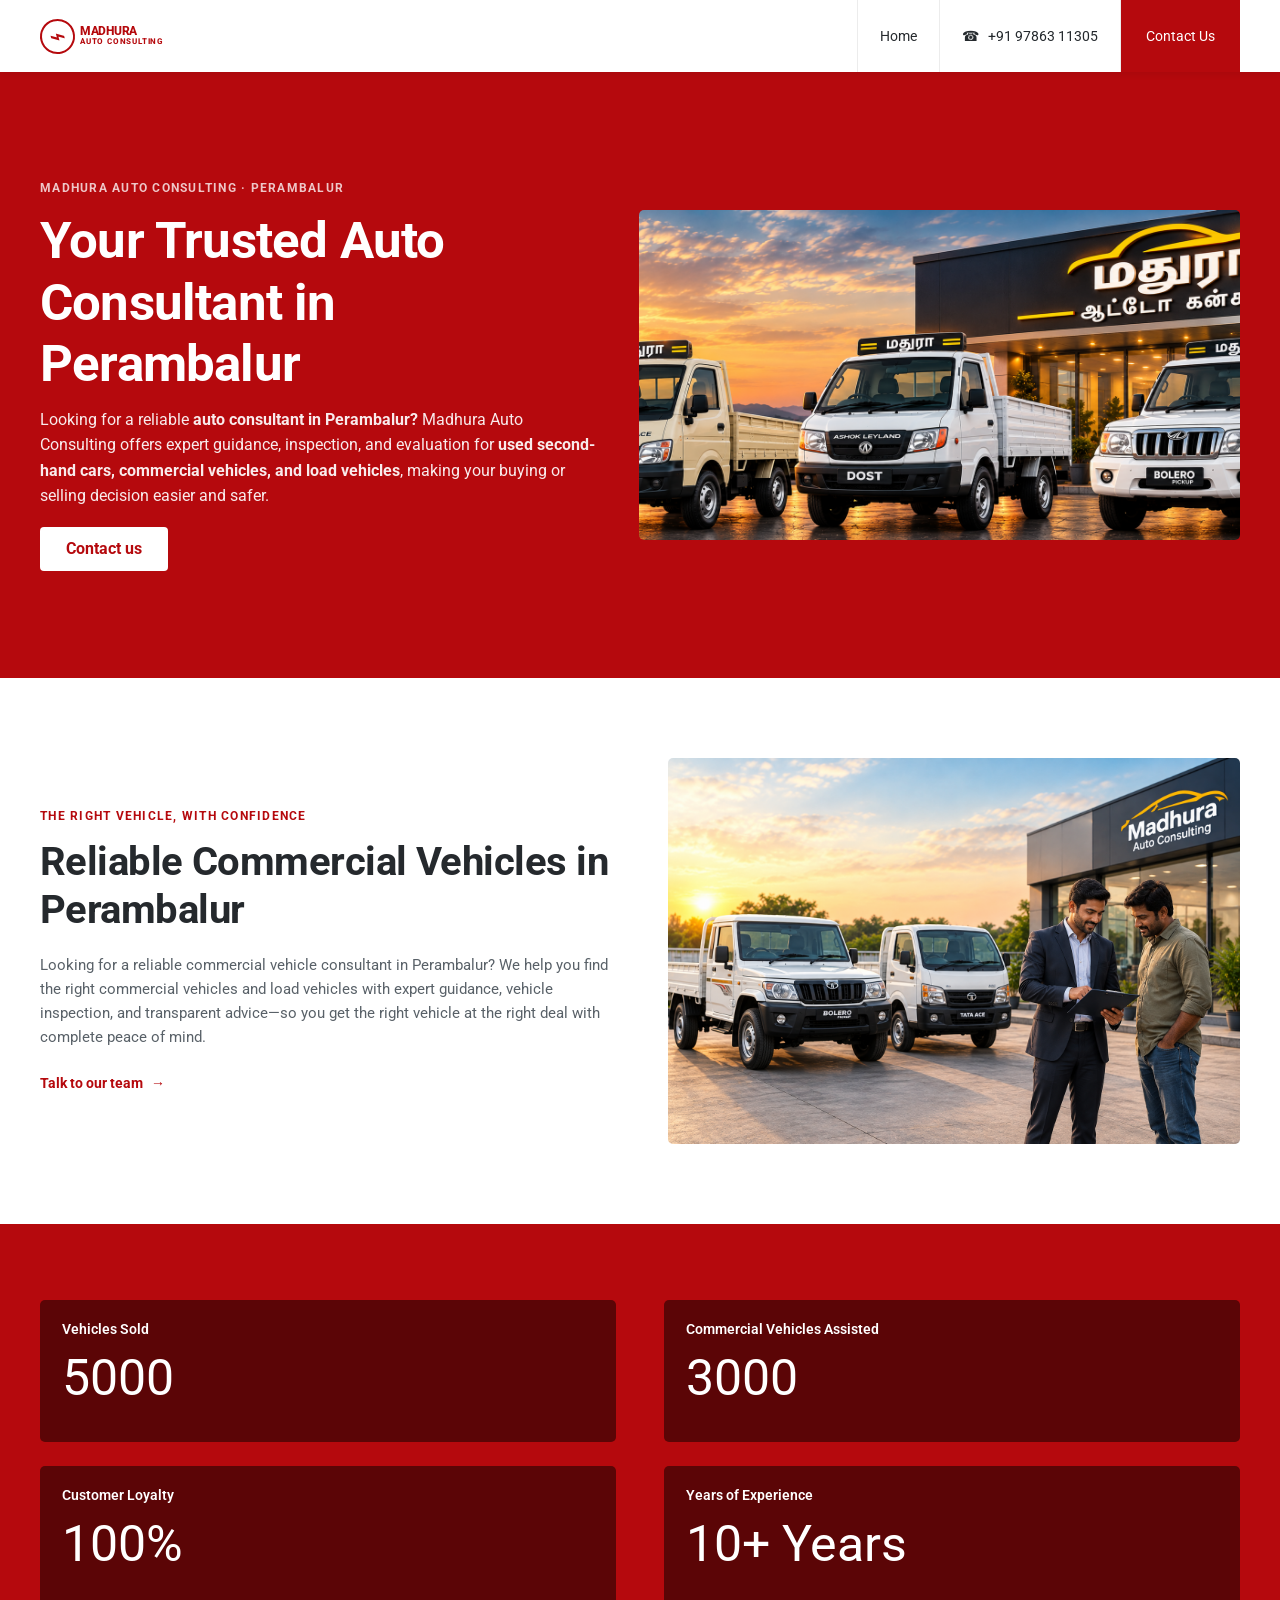
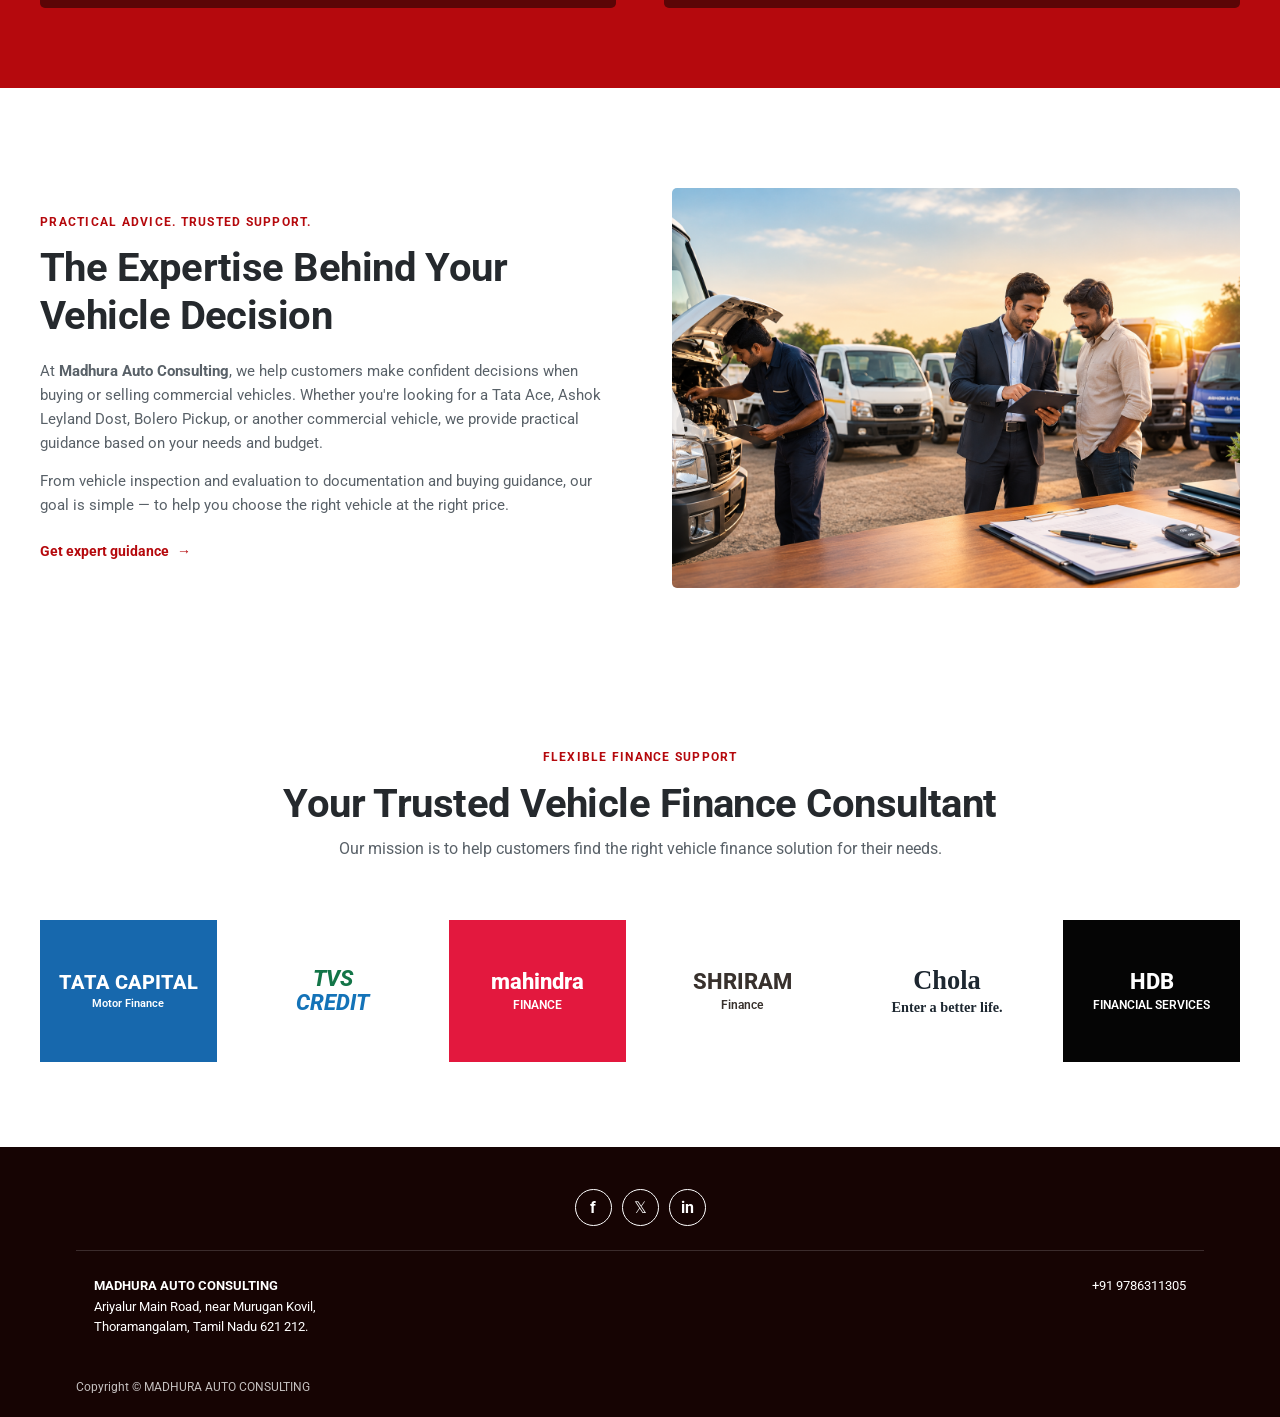
<file: index.html>
<!doctype html>
<html lang="en">
  <head>
    <meta charset="utf-8">
    <meta name="viewport" content="width=device-width, initial-scale=1">
    <meta name="theme-color" content="#b5090d">
    <meta name="description" content="Trusted auto consulting in Perambalur. Expert guidance, vehicle inspection, evaluation, and finance support for commercial vehicles.">
    <title>Madhura Auto Consulting | Perambalur</title>
    <link rel="preconnect" href="https://fonts.googleapis.com">
    <link rel="preconnect" href="https://fonts.gstatic.com" crossorigin>
    <link href="https://fonts.googleapis.com/css2?family=Roboto:wght@400;500;600;700;800&display=swap" rel="stylesheet">
    <link rel="stylesheet" href="styles.css">
  </head>
  <body>
    <header class="site-header">
      <div class="header-inner">
        <a class="brand" href="#home" aria-label="Madhura Auto Consulting home">
          <span class="brand-car" aria-hidden="true">⌁</span>
          <span class="brand-name">MADHURA<small>AUTO CONSULTING</small></span>
        </a>
        <button class="menu-toggle" type="button" aria-expanded="false" aria-controls="main-nav">Menu</button>
        <nav class="main-nav" id="main-nav" aria-label="Main navigation">
          <a class="nav-home" href="#home">Home</a>
          <a class="nav-phone" href="tel:+919786311305"><span aria-hidden="true">☎</span> +91 97863 11305</a>
          <a class="nav-contact" href="#contact">Contact Us</a>
        </nav>
      </div>
    </header>

    <main>
      <section class="hero" id="home">
        <div class="hero-inner">
          <div class="hero-copy">
            <p class="eyebrow">Madhura Auto Consulting · Perambalur</p>
            <h1>Your Trusted Auto Consultant in Perambalur</h1>
            <p>Looking for a reliable <strong>auto consultant in Perambalur?</strong> Madhura Auto Consulting offers expert guidance, inspection, and evaluation for <strong>used second-hand cars, commercial vehicles, and load vehicles</strong>, making your buying or selling decision easier and safer.</p>
            <a class="button button-light" href="#contact">Contact us</a>
          </div>
          <img class="hero-image" src="images/img1.png" alt="Commercial vehicles in front of Madhura Auto Consulting at sunset">
        </div>
      </section>

      <section class="commercial section">
        <div class="section-inner split">
          <div class="section-copy">
            <p class="eyebrow eyebrow-red">The right vehicle, with confidence</p>
            <h2>Reliable Commercial Vehicles in Perambalur</h2>
            <p>Looking for a reliable commercial vehicle consultant in Perambalur? We help you find the right commercial vehicles and load vehicles with expert guidance, vehicle inspection, and transparent advice—so you get the right vehicle at the right deal with complete peace of mind.</p>
            <a class="text-link" href="#contact">Talk to our team <span aria-hidden="true">→</span></a>
          </div>
          <img class="section-image" src="images/img2.png" alt="A consultant helping a customer choose a commercial vehicle">
        </div>
      </section>

      <section class="stats" aria-label="Our experience">
        <div class="stats-grid">
          <article class="stat-card">
            <p>Vehicles Sold</p>
            <strong>5000</strong>
          </article>
          <article class="stat-card">
            <p>Commercial Vehicles Assisted</p>
            <strong>3000</strong>
          </article>
          <article class="stat-card">
            <p>Customer Loyalty</p>
            <strong>100%</strong>
          </article>
          <article class="stat-card">
            <p>Years of Experience</p>
            <strong>10+ Years</strong>
          </article>
        </div>
      </section>

      <section class="expertise section">
        <div class="section-inner split">
          <div class="section-copy">
            <p class="eyebrow eyebrow-red">Practical advice. Trusted support.</p>
            <h2>The Expertise Behind Your Vehicle Decision</h2>
            <p>At <strong>Madhura Auto Consulting</strong>, we help customers make confident decisions when buying or selling commercial vehicles. Whether you're looking for a Tata Ace, Ashok Leyland Dost, Bolero Pickup, or another commercial vehicle, we provide practical guidance based on your needs and budget.</p>
            <p>From vehicle inspection and evaluation to documentation and buying guidance, our goal is simple — to help you choose the right vehicle at the right price.</p>
            <a class="text-link" href="#contact">Get expert guidance <span aria-hidden="true">→</span></a>
          </div>
          <img class="section-image" src="images/img3.png" alt="Vehicle inspection and customer consultation at Madhura Auto Consulting">
        </div>
      </section>

      <section class="finance section">
        <div class="finance-inner">
          <p class="eyebrow eyebrow-red">Flexible finance support</p>
          <h2>Your Trusted Vehicle Finance Consultant</h2>
          <p class="finance-intro">Our mission is to help customers find the right vehicle finance solution for their needs.</p>
          <div class="partner-list" aria-label="Finance partners">
            <span class="partner tata">TATA CAPITAL<small>Motor Finance</small></span>
            <span class="partner tvs">TVS<span>CREDIT</span></span>
            <span class="partner mahindra">mahindra<small>FINANCE</small></span>
            <span class="partner shriram">SHRIRAM<small>Finance</small></span>
            <span class="partner chola">Chola<small>Enter a better life.</small></span>
            <span class="partner hdb">HDB<small>FINANCIAL SERVICES</small></span>
          </div>
        </div>
      </section>
    </main>

    <footer class="site-footer" id="contact">
      <div class="footer-inner">
        <div class="social-links" aria-label="Social links">
          <a href="https://www.facebook.com/" aria-label="Facebook">f</a>
          <a href="https://x.com/" aria-label="X">𝕏</a>
          <a href="https://www.linkedin.com/" aria-label="LinkedIn">in</a>
        </div>
        <div class="footer-details">
          <p><strong>MADHURA AUTO CONSULTING</strong><br> Ariyalur Main Road, near Murugan Kovil,<br> Thoramangalam, Tamil Nadu 621 212.</p>
          <a href="tel:+919786311305">+91 9786311305</a>
        </div>
        <p class="copyright">Copyright © MADHURA AUTO CONSULTING</p>
      </div>
    </footer>

    <script>
      const menuButton = document.querySelector(".menu-toggle");
      const navigation = document.querySelector(".main-nav");

      menuButton.addEventListener("click", () => {
        const isOpen = menuButton.getAttribute("aria-expanded") === "true";
        menuButton.setAttribute("aria-expanded", String(!isOpen));
        navigation.classList.toggle("is-open", !isOpen);
      });

      navigation.addEventListener("click", (event) => {
        if (event.target.closest("a")) {
          menuButton.setAttribute("aria-expanded", "false");
          navigation.classList.remove("is-open");
        }
      });
    </script>
  </body>
</html>
</file>
<file: styles.css>
:root {
  color-scheme: light;
  --red: #b5090d;
  --deep-red: #5b0506;
  --ink: #25292d;
  --muted: #596168;
  --footer: #160403;
  font-family: "Roboto", Arial, sans-serif;
  font-synthesis: none;
  text-rendering: optimizeLegibility;
}

* {
  box-sizing: border-box;
}

html {
  scroll-behavior: smooth;
}

body {
  margin: 0;
  color: var(--ink);
  font-size: 16px;
  line-height: 1.6;
}

a {
  color: inherit;
}

.site-header {
  position: sticky;
  z-index: 5;
  top: 0;
  background: #fff;
  box-shadow: 0 1px 8px rgb(22 4 3 / 10%);
}

.header-inner {
  width: min(1200px, calc(100% - 48px));
  height: 72px;
  margin: 0 auto;
  display: flex;
  align-items: stretch;
  justify-content: space-between;
}

.brand {
  display: flex;
  align-items: center;
  gap: 5px;
  min-width: 154px;
  color: var(--red);
  text-decoration: none;
}

.brand-car {
  display: grid;
  place-items: center;
  width: 35px;
  height: 35px;
  border: 2px solid var(--red);
  border-radius: 50%;
  font-size: 27px;
  font-weight: 800;
  line-height: 1;
  transform: rotate(-15deg);
}

.brand-name {
  font-size: 12px;
  font-weight: 800;
  line-height: 1.1;
  letter-spacing: -.3px;
}

.brand-name small {
  display: block;
  font-size: 8px;
  letter-spacing: .8px;
}

.main-nav {
  display: flex;
  align-items: stretch;
}

.main-nav a {
  display: flex;
  align-items: center;
  padding: 0 22px;
  border-left: 1px solid #ececec;
  font-size: 14px;
  text-decoration: none;
  transition: background .2s ease;
}

.main-nav a:hover {
  background: #f7f4f4;
}

.main-nav .nav-phone {
  margin-left: auto;
  color: #24292d;
}

.nav-phone span {
  margin-right: 9px;
}

.main-nav .nav-contact {
  padding-inline: 25px;
  background: var(--red);
  color: #fff;
}

.main-nav .nav-contact:hover {
  background: #93070a;
}

.menu-toggle {
  display: none;
}

.hero {
  min-height: 606px;
  display: flex;
  align-items: center;
  background: var(--red);
  color: #fff;
}

.hero-inner,
.section-inner,
.stats-grid,
.finance-inner,
.footer-inner {
  width: min(1200px, calc(100% - 48px));
  margin: 0 auto;
}

.hero-inner {
  display: grid;
  grid-template-columns: 1fr 1.08fr;
  align-items: center;
  gap: 42px;
  padding: 60px 0;
}

.hero-copy h1 {
  max-width: 560px;
  margin: 0 0 12px;
  font-size: clamp(2.5rem, 4vw, 3.45rem);
  line-height: 1.2;
  letter-spacing: -.8px;
}

.hero-copy > p:not(.eyebrow) {
  max-width: 575px;
  margin: 0 0 18px;
  color: rgb(255 255 255 / 92%);
  font-size: 16px;
}

.eyebrow {
  margin: 0 0 12px;
  font-size: 12px;
  font-weight: 700;
  letter-spacing: 1.25px;
  text-transform: uppercase;
}

.hero .eyebrow {
  color: rgb(255 255 255 / 77%);
}

.button {
  display: inline-flex;
  min-height: 44px;
  align-items: center;
  justify-content: center;
  padding: 0 26px;
  border-radius: 4px;
  font-weight: 700;
  text-decoration: none;
}

.button-light {
  background: #fff;
  color: var(--red);
}

.button-light:hover {
  background: #f2eeee;
}

.hero-image,
.section-image {
  display: block;
  width: 100%;
  height: auto;
  border-radius: 5px;
  object-fit: cover;
}

.hero-image {
  aspect-ratio: 1.82;
}

.section {
  padding: 80px 0;
}

.split {
  display: grid;
  grid-template-columns: 1fr 1fr;
  align-items: center;
  gap: 56px;
}

.section-copy h2,
.finance h2 {
  margin: 0 0 20px;
  font-size: clamp(2rem, 3.1vw, 2.65rem);
  line-height: 1.2;
  letter-spacing: -.55px;
}

.section-copy p:not(.eyebrow) {
  margin: 0 0 14px;
  color: var(--muted);
  font-size: 15px;
}

.eyebrow-red {
  color: var(--red);
}

.section-image {
  aspect-ratio: 1.48;
}

.text-link {
  display: inline-block;
  margin-top: 9px;
  color: var(--red);
  font-size: 14px;
  font-weight: 700;
  text-decoration: none;
}

.text-link span {
  margin-left: 5px;
}

.stats {
  padding: 76px 0 80px;
  background: var(--red);
}

.stats-grid {
  display: grid;
  grid-template-columns: repeat(2, 1fr);
  gap: 24px 48px;
}

.stat-card {
  min-height: 142px;
  padding: 18px 22px;
  border-radius: 5px;
  background: var(--deep-red);
  color: #fff;
}

.stat-card p {
  margin: 0 0 12px;
  font-size: 14px;
  font-weight: 600;
}

.stat-card strong {
  font-size: clamp(2.5rem, 4vw, 3.15rem);
  font-weight: 400;
  line-height: 1;
}

.expertise {
  padding-top: 100px;
  padding-bottom: 90px;
}

.expertise .split {
  gap: 64px;
}

.expertise .section-image {
  aspect-ratio: 1.42;
}

.finance {
  padding: 70px 0 85px;
  text-align: center;
}

.finance h2 {
  margin-bottom: 9px;
}

.finance-intro {
  margin: 0;
  color: var(--muted);
}

.partner-list {
  display: grid;
  grid-template-columns: repeat(6, 1fr);
  align-items: center;
  gap: 28px;
  margin-top: 58px;
}

.partner {
  display: flex;
  min-height: 105px;
  align-items: center;
  justify-content: center;
  flex-direction: column;
  font-size: clamp(1rem, 1.8vw, 1.4rem);
  font-weight: 800;
  line-height: 1.05;
}

.partner small {
  display: block;
  margin-top: 5px;
  font-size: .54em;
  font-weight: 600;
}

.tata {
  min-height: 142px;
  background: #1768ad;
  color: #fff;
  font-size: 1.25rem;
}

.tvs {
  color: #137548;
  font-style: italic;
}

.tvs span {
  color: #1473b8;
}

.mahindra {
  min-height: 142px;
  background: #e3183e;
  color: #fff;
}

.shriram {
  color: #38312d;
}

.chola {
  color: #1d2730;
  font-family: Georgia, serif;
  font-size: 1.65rem;
}

.hdb {
  min-height: 142px;
  background: #050505;
  color: #fff;
}

.site-footer {
  padding: 42px 0 20px;
  background: var(--footer);
  color: #fff;
}

.footer-inner {
  max-width: 1128px;
}

.social-links {
  display: flex;
  justify-content: center;
  gap: 10px;
  padding-bottom: 24px;
}

.social-links a {
  display: grid;
  width: 37px;
  height: 37px;
  place-items: center;
  border: 1px solid #fff;
  border-radius: 50%;
  font-size: 16px;
  font-weight: 700;
  text-decoration: none;
}

.footer-details {
  display: flex;
  justify-content: space-between;
  gap: 24px;
  padding: 25px 18px 28px;
  border-top: 1px solid rgb(255 255 255 / 16%);
  font-size: 13px;
}

.footer-details p {
  margin: 0;
}

.footer-details a {
  align-self: flex-start;
  text-decoration: none;
}

.copyright {
  margin: 12px 0 0;
  font-size: 12px;
  color: rgb(255 255 255 / 75%);
}

@media (max-width: 760px) {
  .header-inner,
  .hero-inner,
  .section-inner,
  .stats-grid,
  .finance-inner,
  .footer-inner {
    width: min(100% - 36px, 560px);
  }

  .header-inner {
    height: 64px;
    align-items: center;
  }

  .menu-toggle {
    display: block;
    padding: 8px 13px;
    border: 1px solid #e8dada;
    border-radius: 4px;
    background: #fff;
    color: var(--red);
    font: inherit;
    font-size: 14px;
  }

  .main-nav {
    position: absolute;
    top: 64px;
    right: 0;
    left: 0;
    display: none;
    flex-direction: column;
    background: #fff;
    box-shadow: 0 8px 12px rgb(0 0 0 / 10%);
  }

  .main-nav.is-open {
    display: flex;
  }

  .main-nav a,
  .main-nav .nav-phone {
    min-height: 48px;
    margin: 0;
    border-top: 1px solid #eee;
    border-left: 0;
  }

  .main-nav .nav-contact {
    justify-content: center;
  }

  .hero {
    min-height: 0;
  }

  .hero-inner,
  .split {
    grid-template-columns: 1fr;
    gap: 30px;
  }

  .hero-inner {
    padding: 52px 0 56px;
  }

  .hero-copy h1 {
    font-size: clamp(2.35rem, 10vw, 3.2rem);
  }

  .section {
    padding: 58px 0;
  }

  .commercial .section-image {
    order: -1;
  }

  .stats {
    padding: 48px 0;
  }

  .stats-grid {
    gap: 14px;
  }

  .stat-card {
    min-height: 128px;
    padding: 16px;
  }

  .stat-card p {
    font-size: 12px;
  }

  .stat-card strong {
    font-size: clamp(2rem, 9vw, 2.8rem);
  }

  .expertise {
    padding: 64px 0;
  }

  .partner-list {
    grid-template-columns: repeat(2, 1fr);
    gap: 14px;
    margin-top: 34px;
  }

  .partner {
    min-height: 95px;
  }

  .tata,
  .mahindra,
  .hdb {
    min-height: 120px;
  }

  .footer-details {
    padding-inline: 0;
  }
}

@media (max-width: 420px) {
  .stats-grid {
    grid-template-columns: 1fr;
  }

  .stat-card {
    min-height: 116px;
  }

  .footer-details {
    flex-direction: column;
  }
}
</file>
